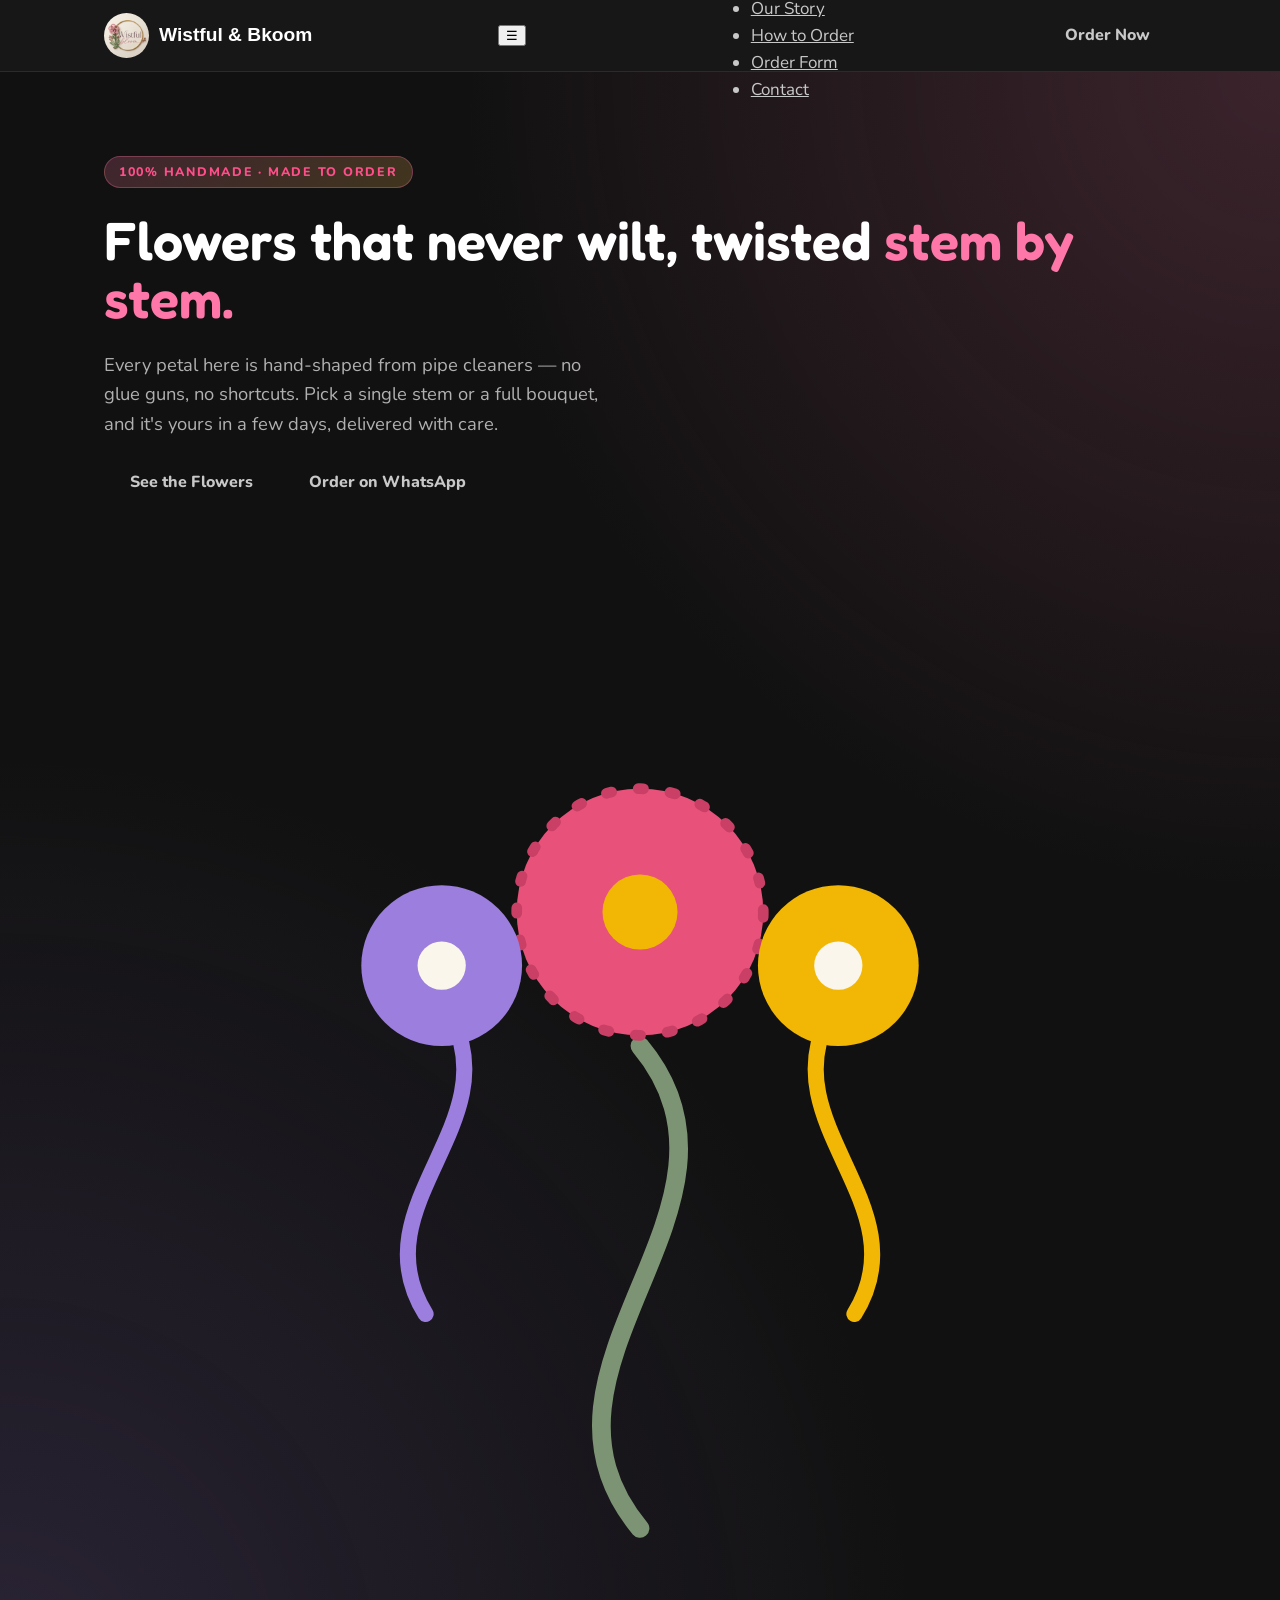
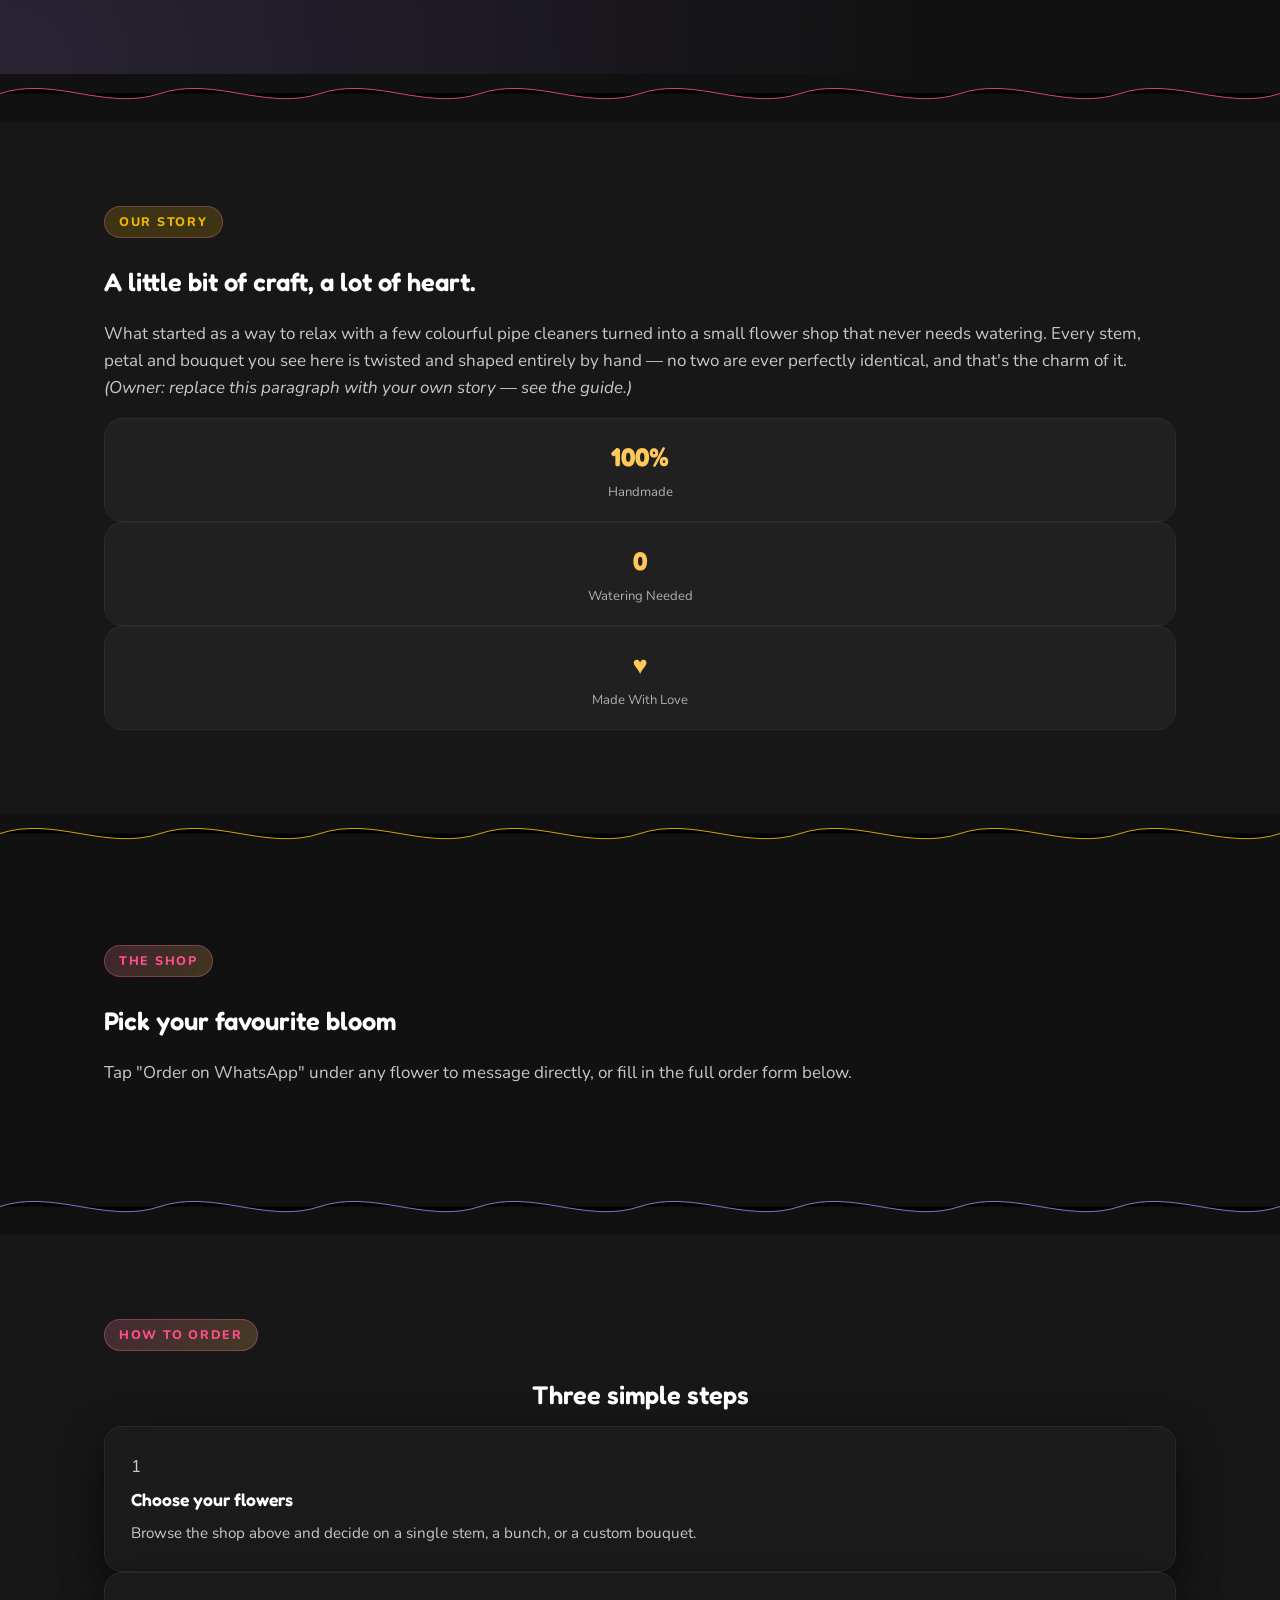
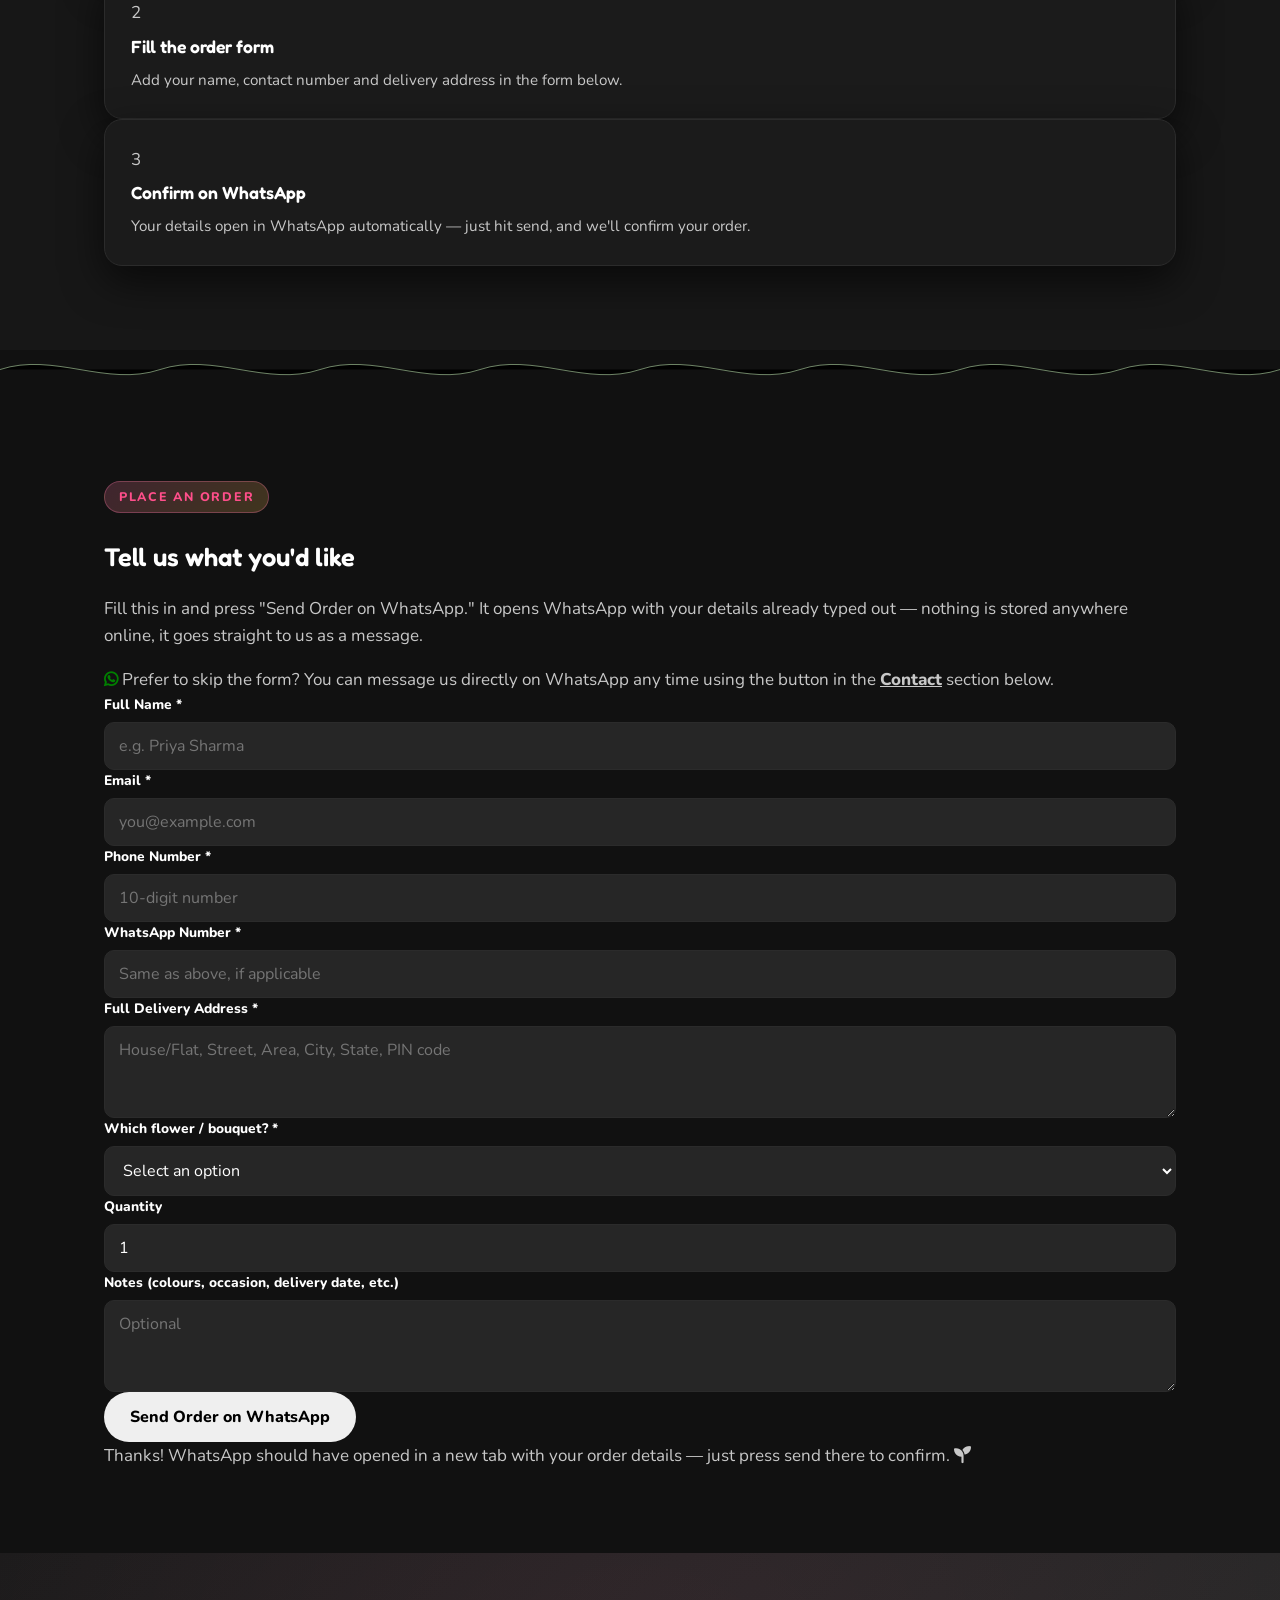
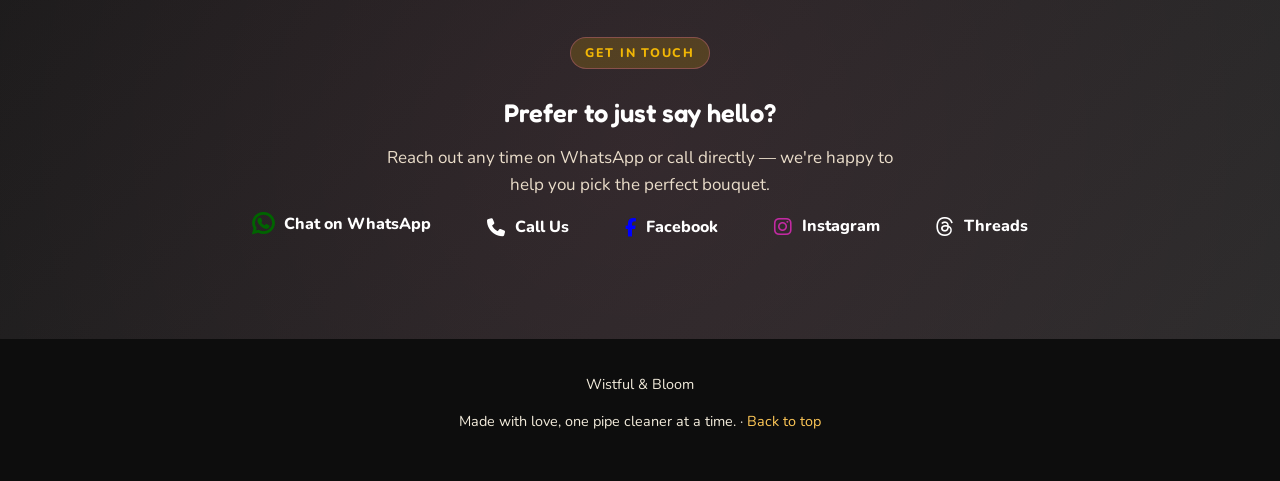
<file: Bloom.html>
<!doctype html>
<html lang="en">

<head>
    <meta charset="UTF-8" />
    <meta name="viewport" content="width=device-width, initial-scale=1.0" />
    <title>Bloom &amp; Wire — Handmade Pipe Cleaner Flowers</title>
    <link rel="stylesheet" href="https://cdnjs.cloudflare.com/ajax/libs/font-awesome/6.7.2/css/all.min.css" />
    <meta name="description"
        content="Handmade pipe cleaner flowers and bouquets, made stem by stem. Order directly on WhatsApp." />

    <!--
  =========================================================================
  HOW THIS FILE IS ORGANIZED (read this first!)
  =========================================================================
  1. FONTS + STYLE (the <style> block) — controls colors, fonts, spacing.
  2. BODY — the actual content of the page (text, sections, form).
  3. SCRIPT (bottom of the file) — a CONFIG box with YOUR shop details,
     and the list of PRODUCTS you sell. This is the ONLY place you
     should need to type in your own information.

  Anywhere you see the word EDIT in a comment like this one, that is a
  spot meant for you to change. Everything else you can leave alone.
  =========================================================================
-->

    <link rel="preconnect" href="https://fonts.googleapis.com" />
    <link rel="preconnect" href="https://fonts.gstatic.com" crossorigin />
    <link rel="stylesheet" href="BloomStyle.css">
    <link
        href="https://fonts.googleapis.com/css2?family=Fredoka:wght@500;600;700&family=Nunito:wght@400;600;700;800&family=Caveat:wght@600&display=swap"
        rel="stylesheet" />


</head>

<body>
    <!-- Hidden SVG filter that gives every "wire divider" its fuzzy, chenille-stem texture -->
    <svg width="0" height="0" style="position: absolute">
        <filter id="fuzzy-filter" x="-20%" y="-200%" width="140%" height="500%">
            <feTurbulence type="fractalNoise" baseFrequency="0.9" numOctaves="2" seed="7" result="noise" />
            <feDisplacementMap in="SourceGraphic" in2="noise" scale="5" />
        </filter>
    </svg>

    <!-- ============================= NAV ============================= -->
    <header>
        <nav class="nav">
            <a href="#top" class="logo">
                <img src="images/MainLogo.png" alt="" style="height: 45px; width: 45px; border-radius: 50%" />
                <span id="nav-shop-name">Wistful &amp; Bkoom</span>
            </a>
            <button class="menu-toggle" id="menuToggle" aria-label="Open menu" aria-expanded="false">
                &#9776;
            </button>
            <ul class="nav-links" id="navLinks">
                <li><a href="#shop">Shop</a></li>
                <li><a href="#story">Our Story</a></li>
                <li><a href="#how">How to Order</a></li>
                <li><a href="#order">Order Form</a></li>
                <li><a href="#contact">Contact</a></li>
            </ul>
            <div class="nav-cta">
                <!-- <a href="#order" class="btn btn-primary btn-sm"><span class="long">Order&nbsp;</span>Now</a> -->
                <a href="#order" class="btn btn-primary btn-sm">Order Now</a>
            </div>
        </nav>
    </header>

    <!-- ============================= HERO ============================= -->
    <main id="top">
        <section class="hero">
            <div class="wrap hero-grid">
                <div>
                    <span class="eyebrow">100% Handmade &middot; Made to Order</span>
                    <h1>
                        Flowers that never wilt, twisted
                        <span class="accent">stem by stem.</span>
                    </h1>
                    <p class="lead">
                        Every petal here is hand-shaped from pipe cleaners — no glue guns,
                        no shortcuts. Pick a single stem or a full bouquet, and it's yours
                        in a few days, delivered with care.
                    </p>
                    <div class="hero-actions">
                        <a href="#shop" class="btn btn-primary">See the Flowers</a>
                        <a href="#order" class="btn btn-dark">Order on WhatsApp</a>
                    </div>
                </div>
                <div class="hero-art" aria-hidden="true">
                    <svg viewBox="0 0 400 400">
                        <g stroke-linecap="round" fill="none">
                            <path d="M200 380 C 150 320, 250 260, 200 200" stroke="#7C9473" stroke-width="7" />
                            <circle cx="200" cy="150" r="46" fill="#E8527A" />
                            <circle cx="200" cy="150" r="46" fill="none" stroke="#C93F65" stroke-width="4"
                                stroke-dasharray="2 10" />
                            <circle cx="200" cy="150" r="14" fill="#F2B705" />
                            <path d="M120 300 C 95 260, 150 230, 130 190" stroke="#9B7EDE" stroke-width="6" />
                            <circle cx="126" cy="170" r="30" fill="#9B7EDE" />
                            <circle cx="126" cy="170" r="9" fill="#FBF6EC" />
                            <path d="M280 300 C 305 260, 250 230, 270 190" stroke="#F2B705" stroke-width="6" />
                            <circle cx="274" cy="170" r="30" fill="#F2B705" />
                            <circle cx="274" cy="170" r="9" fill="#FBF6EC" />
                        </g>
                    </svg>
                </div>
            </div>
        </section>

        <div class="wire-divider" aria-hidden="true">
            <svg viewBox="0 0 1440 44" preserveAspectRatio="none">
                <path class="wire-path" stroke="#E8527A"
                    d="M0,22 C 60,2 120,42 180,22 C240,2 300,42 360,22 C420,2 480,42 540,22 C600,2 660,42 720,22 C780,2 840,42 900,22 C960,2 1020,42 1080,22 C1140,2 1200,42 1260,22 C1320,2 1380,42 1440,22" />
            </svg>
        </div>

        <!-- ============================= STORY ============================= -->
        <section class="story" id="story">
            <div class="wrap story-grid">
                <div>
                    <span class="eyebrow" style="background: rgba(242, 183, 5, 0.18); color: #f2b705">Our Story</span>
                    <h2>A little bit of craft, a lot of heart.</h2>
                </div>
                <div>
                    <p id="story-text">
                        What started as a way to relax with a few colourful pipe cleaners
                        turned into a small flower shop that never needs watering. Every
                        stem, petal and bouquet you see here is twisted and shaped
                        entirely by hand — no two are ever perfectly identical, and that's
                        the charm of it.
                        <em>(Owner: replace this paragraph with your own story — see the
                            guide.)</em>
                    </p>
                    <div class="story-facts">
                        <div class="fact">
                            <div class="num">100%</div>
                            <div class="label">Handmade</div>
                        </div>
                        <div class="fact">
                            <div class="num">0</div>
                            <div class="label">Watering Needed</div>
                        </div>
                        <div class="fact">
                            <div class="num">&hearts;</div>
                            <div class="label">Made With Love</div>
                        </div>
                    </div>
                </div>
            </div>
        </section>

        <div class="wire-divider" aria-hidden="true">
            <svg viewBox="0 0 1440 44" preserveAspectRatio="none">
                <path class="wire-path" stroke="#F2B705"
                    d="M0,22 C 60,2 120,42 180,22 C240,2 300,42 360,22 C420,2 480,42 540,22 C600,2 660,42 720,22 C780,2 840,42 900,22 C960,2 1020,42 1080,22 C1140,2 1200,42 1260,22 C1320,2 1380,42 1440,22" />
            </svg>
        </div>

        <!-- ============================= SHOP ============================= -->
        <section class="shop" id="shop">
            <div class="wrap">
                <div class="shop-head">
                    <span class="eyebrow">The Shop</span>
                    <h2>Pick your favourite bloom</h2>
                    <p>
                        Tap "Order on WhatsApp" under any flower to message directly, or
                        fill in the full order form below.
                    </p>
                </div>
                <div class="grid-products" id="productGrid">
                    <!-- Product cards are generated automatically from the PRODUCTS list at the bottom of this file -->
                </div>
            </div>
        </section>

        <div class="wire-divider" aria-hidden="true">
            <svg viewBox="0 0 1440 44" preserveAspectRatio="none">
                <path class="wire-path" stroke="#9B7EDE"
                    d="M0,22 C 60,2 120,42 180,22 C240,2 300,42 360,22 C420,2 480,42 540,22 C600,2 660,42 720,22 C780,2 840,42 900,22 C960,2 1020,42 1080,22 C1140,2 1200,42 1260,22 C1320,2 1380,42 1440,22" />
            </svg>
        </div>

        <!-- ============================= HOW TO ORDER ============================= -->
        <section class="how" id="how">
            <div class="wrap">
                <div class="shop-head">
                    <span class="eyebrow">How To Order</span>
                    <h2>Three simple steps</h2>
                </div>
                <div class="how-steps">
                    <div class="step">
                        <div class="step-num">1</div>
                        <h3>Choose your flowers</h3>
                        <p>
                            Browse the shop above and decide on a single stem, a bunch, or a
                            custom bouquet.
                        </p>
                    </div>
                    <div class="step">
                        <div class="step-num">2</div>
                        <h3>Fill the order form</h3>
                        <p>
                            Add your name, contact number and delivery address in the form
                            below.
                        </p>
                    </div>
                    <div class="step">
                        <div class="step-num">3</div>
                        <h3>Confirm on WhatsApp</h3>
                        <p>
                            Your details open in WhatsApp automatically — just hit send, and
                            we'll confirm your order.
                        </p>
                    </div>
                </div>
            </div>
        </section>

        <div class="wire-divider" aria-hidden="true">
            <svg viewBox="0 0 1440 44" preserveAspectRatio="none">
                <path class="wire-path" stroke="#7C9473"
                    d="M0,22 C 60,2 120,42 180,22 C240,2 300,42 360,22 C420,2 480,42 540,22 C600,2 660,42 720,22 C780,2 840,42 900,22 C960,2 1020,42 1080,22 C1140,2 1200,42 1260,22 C1320,2 1380,42 1440,22" />
            </svg>
        </div>

        <!-- ============================= ORDER FORM ============================= -->
        <section id="order">
            <div class="wrap order-wrap">
                <div class="order-info">
                    <span class="eyebrow">Place An Order</span>
                    <h2>Tell us what you'd like</h2>
                    <p>
                        Fill this in and press "Send Order on WhatsApp." It opens WhatsApp
                        with your details already typed out — nothing is stored anywhere
                        online, it goes straight to us as a message.
                    </p>
                    <div class="whatsapp-note">
                        <i class="fa-brands fa-whatsapp" style="color: green; font-weight: 700; font-size: medium"></i>
                        Prefer to skip the form? You can message us directly on WhatsApp
                        any time using the button in the
                        <a href="#contact" style="color: var(--coral-dark); font-weight: 800">Contact</a>
                        section below.
                    </div>
                </div>

                <form class="order-form" id="orderForm">
                    <div class="field-row">
                        <div class="field">
                            <label for="fullName">Full Name *</label>
                            <input type="text" id="fullName" name="fullName" required placeholder="e.g. Priya Sharma" />
                        </div>
                        <div class="field">
                            <label for="email">Email *</label>
                            <input type="email" id="email" name="email" required placeholder="you@example.com" />
                        </div>
                    </div>

                    <div class="field-row">
                        <div class="field">
                            <label for="phone">Phone Number *</label>
                            <input type="tel" id="phone" name="phone" required placeholder="10-digit number" />
                        </div>
                        <div class="field">
                            <label for="whatsapp">WhatsApp Number *</label>
                            <input type="tel" id="whatsapp" name="whatsapp"
                                placeholder="Same as above, if applicable" />
                        </div>
                    </div>

                    <div class="field">
                        <label for="address">Full Delivery Address *</label>
                        <textarea id="address" name="address" rows="3" required
                            placeholder="House/Flat, Street, Area, City, State, PIN code"></textarea>
                    </div>

                    <div class="field-row">
                        <div class="field">
                            <label for="product">Which flower / bouquet? *</label>
                            <select id="product" name="product" required>
                                <option value="" disabled selected>Select an option</option>
                                <!-- Options are added automatically from the PRODUCTS list -->
                                <option value="Custom / Other (see notes)">
                                    Custom / Other (see notes)
                                </option>
                            </select>
                        </div>
                        <div class="field">
                            <label for="quantity">Quantity</label>
                            <input type="number" id="quantity" name="quantity" min="1" value="1" />
                        </div>
                    </div>

                    <div class="field">
                        <label for="notes">Notes (colours, occasion, delivery date, etc.)</label>
                        <textarea id="notes" name="notes" rows="3" placeholder="Optional"></textarea>
                    </div>

                    <button type="submit" class="btn btn-primary" style="justify-self: start">
                        Send Order on WhatsApp
                    </button>
                    <div class="form-msg success" id="formMsg">
                        Thanks! WhatsApp should have opened in a new tab with your order
                        details — just press send there to confirm.
                        <i class="fa-solid fa-seedling"></i>
                    </div>
                </form>
            </div>
        </section>

        <!-- ============================= CONTACT ============================= -->
        <section class="contact" id="contact">
            <div class="wrap">
                <span class="eyebrow" style="background: rgba(242, 183, 5, 0.18); color: #f2b705">Get In Touch</span>
                <h2>Prefer to just say hello?</h2>
                <p>
                    Reach out any time on WhatsApp or call directly — we're happy to
                    help you pick the perfect bouquet.
                </p>
                <div class="contact-buttons">
                    <a href="#" id="waContactBtn" class="btn btn-primary" target="_blank" rel="noopener">
                        <i class="fa-brands fa-whatsapp"
                            style="color: darkgreen; font-weight: 900; font-size: 25px"></i>
                        <span>Chat on WhatsApp</span>
                    </a>
                    <a href="#" id="callBtn" class="btn btn-outline"><i class="fa-solid fa-phone"
                            style="font-size: 18px"></i>
                        <span>Call Us</span></a>
                    <a href="https://www.facebook.com/koyel.mallick.194152" class="btn btn-outline" target="_blank"
                        rel="noopener">
                        <i class="fa-brands fa-facebook-f" style="color: blue; font-size: 18px"></i>
                        <span>Facebook</span>
                    </a>
                    <a href="https://www.instagram.com/wistful_bloom_/" class="btn btn-outline" target="_blank"
                        rel="noopener">
                        <i class="fa-brands fa-instagram" style="font-size: 20px; color: #c32aa3; fill: #c32aa3"></i>
                        <span>Instagram</span>
                    </a>
                    <a href="https://www.threads.com/@wistful_bloom_" class="btn btn-outline" target="_blank"
                        rel="noopener">
                        <i class="fa-brands fa-threads" style="font-size: 20px; color: #fff"></i>
                        <span>Threads</span>
                    </a>
                </div>
            </div>
        </section>
    </main>

    <footer>
        <div id="footerShopName">Wistful &amp; Bloom</div>
        <p>
            Made with love, one pipe cleaner at a time. &middot;
            <a href="#top">Back to top</a>
        </p>
    </footer>
    <script src="BloomScript.js"></script>


</body>

</html>
</file>
<file: BloomStyle.css>
/* Dark Theme (Default) */
:root {
    --moss: #1a1a1a;
    --moss_dark: #0d0d0d;
    --paper: #111111;
    --paper_soft: #1c1c1c;
    --coral: #ff77a8;
    --coral_dark: #ff4f8b;
    --sun: #ffc857;
    --lavender: #b68cff;
    --sage: #5bcf9b;
    --ink: #f7f7f7;
    --card: #181818;
    --border: #2b2b2b;
    --radius: 18px;
    --shadow: 0 15px 40px rgba(0, 0, 0, 0.6);
    
    --bg_main: #111111;
    --bg_alt: #171717;
    --bg_nav: rgba(17, 17, 17, 0.95);
    --bg_card: #181818;
    --bg_box: #1b1b1b;
    --bg_input: #262626;
    --border_color: #2b2b2b;
    --text_primary: #ffffff;
    --text_secondary: #c8c8c8;
    --text_muted: #b0b0b0;
    --btn_outline_text: #ffffff;
    --btn_outline_border: rgba(255, 255, 255, 0.2);
    --btn_outline_hover: rgba(255, 255, 255, 0.08);
    --header_height: 72px;
}

/* Light Theme Variables */
body.light_theme {
    --bg_main: #FBF6EC;
    --bg_alt: #F3ECDC;
    --bg_nav: rgba(251, 246, 236, 0.95);
    --bg_card: #ffffff;
    --bg_box: #ffffff;
    --bg_input: #F3ECDC;
    --border_color: #7C9473;
    --text_primary: #2B2A28;
    --text_secondary: #2B2A28;
    --text_muted: #213228;
    --btn_outline_text: #2b2a28;
    --btn_outline_border: rgba(43, 42, 40, 0.2);
    --btn_outline_hover: rgba(43, 42, 40, 0.05);
    --shadow: 0 10px 30px rgba(43, 42, 40, 0.12);
    --moss: #2F4538;
    --moss_dark: #213228;
}

body.light_theme .hero {
    background: 
        radial-gradient(circle at top right, rgba(242, 183, 5, 0.12), transparent 45%),
        radial-gradient(circle at bottom left, rgba(155, 126, 222, 0.1), transparent 40%),
        var(--bg_main);
}

* {
    box-sizing: border-box;
}

html {
    scroll-behavior: smooth;
    overflow-x: hidden;
}

body {
    margin: 0;
    width: 100%;
    overflow-x: hidden;
    background: var(--bg_main);
    color: var(--text_secondary);
    font-family: "Nunito", sans-serif;
    font-size: 17px;
    line-height: 1.6;
    transition: background 0.3s ease, color 0.3s ease;
    padding-top: var(--header_height);
}

h1, h2, h3, .display {
    font-family: "Fredoka", sans-serif;
    font-weight: 600;
    margin: 0 0 0.4em 0;
    color: var(--text_primary);
}

.handwritten {
    font-family: "Caveat", cursive;
    font-weight: 600;
}

a {
    color: inherit;
    transition: color 0.2s ease;
}

img {
    max-width: 100%;
    height: auto;
    display: block;
}

.wrap {
    max-width: 1120px;
    margin: 0 auto;
    padding: 0 24px;
    width: 100%;
}

section {
    padding: 84px 0;
}

/* ---------- CUSTOM ANIMATIONS & HIGHLIGHTS ---------- */

.eyebrow {
    display: inline-block;
    gap: 6px;
    font-family: "Nunito", sans-serif;
    font-weight: 800;
    letter-spacing: 0.14em;
    text-transform: uppercase;
    font-size: 0.78rem;
    color: var(--coral_dark);
    background: linear-gradient(135deg, rgba(255, 119, 168, 0.2), rgba(255, 200, 87, 0.2));
    padding: 5px 14px;
    border-radius: 999px;
    margin-bottom: 16px;
    border: 1px solid rgba(255, 119, 168, 0.3);
    position: relative;
    overflow: hidden;
    animation: badgePop 0.8s cubic-bezier(0.34, 1.56, 0.64, 1) forwards, pulseGlow 3s infinite ease-in-out 0.8s;
}

.eyebrow::before {
    content: '';
    position: absolute;
    top: 0;
    left: -100%;
    width: 60%;
    height: 100%;
    background: linear-gradient(90deg, transparent, rgba(255, 255, 255, 0.4), transparent);
    animation: shimmer 3.5s infinite;
}

.story h2, 
.shop_head h2, 
.how h2, 
.order_info h2, 
.contact h2 {
    transition: transform 0.3s cubic-bezier(0.34, 1.56, 0.64, 1), letter-spacing 0.3s ease;
    animation: revealTitle 0.9s ease-out forwards;
}

.story h2:hover, 
.shop_head h2:hover, 
.how h2:hover, 
.order_info h2:hover, 
.contact h2:hover {
    transform: scale(1.02);
    letter-spacing: 0.02em;
}

.story_grid,
.grid_products,
.how_steps,
.order_wrap,
.contact .wrap {
    animation: fadeSlideUp 0.9s cubic-bezier(0.16, 1, 0.3, 1) forwards;
}

.btn {
    display: inline-flex;
    align-items: center;
    justify-content: center;
    gap: 10px;
    font-family: "Nunito", sans-serif;
    font-weight: 800;
    font-size: 1rem;
    padding: 14px 26px;
    border-radius: 999px;
    border: none;
    cursor: pointer;
    text-decoration: none;
    transition: transform 0.2s cubic-bezier(0.34, 1.56, 0.64, 1), box-shadow 0.25s ease, background 0.3s ease;
    will-change: transform;
    max-width: 100%;
    text-align: center;
    position: relative;
    overflow: hidden;
}

.btn:hover {
    transform: translateY(-3px) scale(1.02);
}

.btn:active {
    transform: translateY(0) scale(0.97);
}

.btn:focus-visible {
    outline: 3px solid var(--sun);
    outline-offset: 3px;
}

.btn_primary::after,
.btn_outline::after,
.btn_dark::after {
    content: '';
    position: absolute;
    top: -50%;
    left: -60%;
    width: 50%;
    height: 200%;
    background: rgba(255, 255, 255, 0.25);
    transform: rotate(30deg);
    transition: transform 0.6s ease;
    pointer-events: none;
}

.btn_primary:hover::after,
.btn_outline:hover::after,
.btn_dark:hover::after {
    transform: rotate(30deg) translate(300%, -50%);
}

.btn_primary {
    background: var(--coral);
    color: #fff;
    box-shadow: 0 8px 20px rgba(255, 119, 168, 0.25);
}

.btn_primary:hover {
    background: var(--coral_dark);
    box-shadow: 0 12px 25px rgba(255, 119, 168, 0.4);
}

.btn_outline {
    background: transparent;
    color: var(--btn_outline_text);
    border: 2px solid var(--btn_outline_border);
}

.btn_outline:hover {
    background: var(--btn_outline_hover);
    border-color: var(--btn_outline_text);
    box-shadow: 0 8px 20px rgba(255, 255, 255, 0.15);
}

.btn_dark {
    background: var(--moss);
    color: var(--text_primary);
    box-shadow: 0 8px 20px rgba(0, 0, 0, 0.25);
}

body:not(.light_theme) .btn_dark {
    color: #ffffff;
}

.btn_dark:hover {
    background: var(--moss_dark);
    box-shadow: 0 12px 25px rgba(0, 0, 0, 0.4);
}

.btn_sm {
    padding: 10px 18px;
    font-size: 0.9rem;
}

/* ---------- HEADER & NAV ---------- */
header {
    position: fixed;
    top: 0;
    left: 0;
    width: 100%;
    height: var(--header_height);
    z-index: 1000;
    background: var(--bg_alt);
    border-bottom: 1px solid var(--border_color);
    backdrop-filter: blur(15px);
    -webkit-backdrop-filter: blur(15px);
    transition: background 0.3s ease, border-color 0.3s ease, box-shadow 0.3s ease;
}

body.light_theme header {
    border-bottom: none;
    box-shadow: 0 2px 10px rgba(0, 0, 0, 0.05);
}

.nav {
    display: flex;
    align-items: center;
    justify-content: space-between;
    padding: 0 24px;
    height: 100%;
    max-width: 1120px;
    margin: 0 auto;
    position: relative;
}

.logo {
    display: flex;
    align-items: center;
    gap: 10px;
    font-family: Tahoma, Verdana, sans-serif;
    font-weight: 600;
    font-size: 1.2rem;
    color: var(--text_primary);
    text-decoration: none;
    transition: transform 0.25s ease;
}

.logo:hover {
    transform: scale(1.04);
}

.nav_links {
    display: flex;
    gap: 30px;
    list-style: none;
    margin: 0;
    padding: 0;
    font-weight: 700;
}

.nav_links a {
    position: relative;
    text-decoration: none;
    padding: 6px 2px;
    border-bottom: 2px solid transparent;
    color: var(--text_primary);
    transition: color 0.25s ease;
}

.nav_links a::after {
    content: '';
    position: absolute;
    bottom: -2px;
    left: 0;
    width: 0;
    height: 2px;
    background-color: var(--coral);
    transition: width 0.3s cubic-bezier(0.4, 0, 0.2, 1);
}

.nav_links a:hover {
    color: var(--coral);
}

.nav_links a:hover::after {
    width: 100%;
}

.nav_cta {
    display: flex;
    align-items: center;
    gap: 14px;
}

.menu_toggle {
    display: none;
    background: none;
    border: none;
    font-size: 1.6rem;
    cursor: pointer;
    color: var(--text_primary);
    transition: transform 0.2s ease;
}

.menu_toggle:active {
    transform: scale(0.9);
}

.theme_toggle_btn {
    transition: transform 0.3s cubic-bezier(0.34, 1.56, 0.64, 1);
}

.theme_toggle_btn:hover {
    transform: rotate(20deg) scale(1.15);
}

body.light_theme #themeToggleBtn {
    color: #1a1a1a !important;
}

@media (max-width: 820px) {
    .nav_links {
        position: absolute;
        top: 100%;
        left: 0;
        right: 0;
        background: var(--bg_alt);
        flex-direction: column;
        gap: 0;
        padding: 12px 24px 20px;
        border-bottom: 1px solid var(--border_color);
        display: none;
        box-shadow: 0 10px 20px rgba(0,0,0,0.3);
        animation: fadeInDown 0.3s ease forwards;
    }

    body.light_theme .nav_links {
        border-bottom: none;
        box-shadow: 0 10px 20px rgba(0, 0, 0, 0.08);
    }

    .nav_links.open {
        display: flex;
    }

    .nav_links a {
        display: block;
        padding: 12px 0;
        border-bottom: 1px solid var(--border_color);
    }

    body.light_theme .nav_links a {
        border-bottom: 1px solid rgba(0, 0, 0, 0.05);
    }

    .menu_toggle {
        display: block;
    }

    .nav_cta {
        display: none;
    }
}

/* ---------- FUZZY WIRE DIVIDER ---------- */
.wire_divider {
    width: 100%;
    height: 44px;
    overflow: hidden;
    line-height: 0;
}

.wire_divider svg {
    width: 100%;
    height: 100%;
    display: block;
}

.wire_path {
    fill: none;
    stroke-width: 6;
    stroke-linecap: round;
    filter: url(#fuzzy_filter);
    transition: stroke 0.3s ease;
}

/* ---------- EVENT / SEASONAL SECTION ---------- */
.event_section {
    background: linear-gradient(180deg, var(--bg_alt) 0%, var(--bg_main) 100%);
    border-top: 1px solid var(--border_color);
    border-bottom: 1px solid var(--border_color);
    padding: 84px 0;
}

.event_card {
    border: 2px solid var(--sun) !important;
    box-shadow: 0 10px 30px rgba(255, 200, 87, 0.15) !important;
    position: relative;
}

.event_badge_tag {
    position: absolute;
    top: 12px;
    right: 12px;
    background: var(--coral);
    color: #ffffff;
    font-size: 0.75rem;
    font-weight: 800;
    padding: 4px 10px;
    border-radius: 999px;
    z-index: 5;
    box-shadow: 0 4px 10px rgba(0, 0, 0, 0.3);
}

/* ---------- HERO ---------- */
.hero {
    background: var(--bg_main);
}

body:not(.light_theme) .hero {
    background:
        radial-gradient(circle at top right, rgba(255, 119, 168, 0.18), transparent 40%),
        radial-gradient(circle at bottom left, rgba(182, 140, 255, 0.15), transparent 45%),
        var(--bg_main);
}

.hero_grid {
    display: grid;
    grid-template-columns: 1.1fr 0.9fr;
    gap: 48px;
    align-items: center;
}

.hero h1 {
    font-size: clamp(2.2rem, 4.2vw, 3.4rem);
    line-height: 1.08;
    color: var(--text_primary);
    animation: fadeInLeft 0.8s ease forwards;
    animation-delay: 0.15s;
    opacity: 0;
}

.hero p {
    color: var(--text_secondary);
}

.hero h1 .accent {
    color: #ff77a8;
}

.hero p.lead {
    text-align: left;
    font-size: 1.15rem;
    max-width: 46ch;
    color: var(--text_muted);
    animation: fadeInLeft 0.8s ease forwards;
    animation-delay: 0.3s;
    opacity: 0;
}

.hero_actions {
    display: flex;
    gap: 14px;
    margin-top: 26px;
    flex-wrap: wrap;
    animation: fadeInUp 0.8s ease forwards;
    animation-delay: 0.45s;
    opacity: 0;
}

.hero_art {
    position: relative;
    aspect-ratio: 1/1;
    display: flex;
    align-items: center;
    justify-content: center;
    animation: fadeInUp 1s ease forwards 0.2s, floatAnimation 6s ease-in-out infinite 1.2s;
    opacity: 0;
}

.hero_art svg {
    width: 100%;
    height: 100%;
}

@media (max-width: 820px) {
    section {
        padding: 56px 0;
    }

    .hero_grid {
        grid-template-columns: 1fr;
        text-align: center;
    }

    .hero p.lead {
        margin-left: auto;
        margin-right: auto;
        text-align: center;
    }

    .hero_actions {
        justify-content: center;
    }

    .hero_art {
        max-width: 300px;
        margin: 0 auto;
    }
}

/* ---------- OUR STORY ---------- */
.story {
    background: var(--bg_alt);
    color: var(--text_secondary);
    transition: background 0.3s ease;
}

.story h2 {
    color: var(--text_primary);
}

.story_grid {
    display: grid;
    grid-template-columns: 0.9fr 1.1fr;
    gap: 56px;
    align-items: center;
}

.story p {
    color: var(--text_secondary);
}

.story_facts {
    display: grid;
    grid-template-columns: repeat(3, 1fr);
    gap: 18px;
    margin-top: 30px;
}

.fact {
    background: rgba(255, 255, 255, 0.04);
    border: 1px solid var(--border_color);
    border-radius: var(--radius);
    padding: 18px;
    text-align: center;
    transition: transform 0.3s cubic-bezier(0.34, 1.56, 0.64, 1), background 0.3s ease, border-color 0.3s ease;
}

.fact:hover {
    transform: translateY(-5px);
    border-color: var(--coral);
}

body.light_theme .fact {
    background: rgba(0, 0, 0, 0.02);
}

.fact .num {
    font-family: "Fredoka", sans-serif;
    font-size: 1.6rem;
    color: var(--sun);
    font-weight: 700;
}

body.light_theme .fact .num {
    color: var(--coral_dark);
}

.fact .label {
    font-size: 0.82rem;
    color: var(--text_muted);
    margin-top: 4px;
}

@media (max-width: 820px) {
    .story_grid {
        grid-template-columns: 1fr;
    }
}

@media (max-width: 580px) {
    .story_facts {
        grid-template-columns: 1fr;
    }
}

/* ---------- THE SHOP & CATEGORY FILTERS ---------- */
.shop {
    background: var(--bg_main);
}

.shop_head {
    text-align: center;
    max-width: 640px;
    margin: 0 auto 48px;
}

.shop_head h2 {
    text-align: center;
}

.shop_head p {
    color: var(--text_muted);
}

.category_filters {
    display: flex;
    justify-content: center;
    gap: 10px;
    flex-wrap: wrap;
    margin-top: 20px;
}

.filter_btn {
    background: var(--bg_box);
    color: var(--text_primary);
    border: 1px solid var(--border_color);
    padding: 8px 18px;
    border-radius: 999px;
    font-family: "Nunito", sans-serif;
    font-weight: 700;
    font-size: 0.9rem;
    cursor: pointer;
    transition: all 0.25s ease;
}

.filter_btn:hover {
    border-color: var(--coral);
    color: var(--coral);
    transform: translateY(-2px);
}

.filter_btn.active {
    background: var(--coral);
    color: #ffffff;
    border-color: var(--coral);
    box-shadow: 0 4px 12px rgba(255, 119, 168, 0.3);
}

.grid_products {
    display: grid;
    grid-template-columns: repeat(3, 1fr);
    gap: 28px;
}

.card {
    border-radius: var(--radius);
    overflow: hidden;
    display: flex;
    flex-direction: column;
    background: var(--bg_card);
    border: 1px solid var(--border_color);
    box-shadow: var(--shadow);
    transition: transform 0.35s cubic-bezier(0.34, 1.56, 0.64, 1), box-shadow 0.35s ease, background 0.3s ease, border-color 0.3s ease;
}

.card_media {
    aspect-ratio: 4/3;
    background: linear-gradient(135deg, var(--bg_alt), var(--border_color));
    display: flex;
    align-items: center;
    justify-content: center;
    position: relative;
    overflow: hidden;
    cursor: pointer;
}

.card_media img {
    width: 100%;
    height: 100%;
    object-fit: cover;
    transition: transform 0.5s ease;
}

.card_media .placeholder_emoji {
    font-size: 3.4rem;
    transition: transform 0.3s cubic-bezier(0.34, 1.56, 0.64, 1);
}

.card_body {
    padding: 20px;
    display: flex;
    flex-direction: column;
    gap: 8px;
    flex: 1;
}

.card_body h3 {
    color: var(--text_primary);
    font-family: "Trebuchet MS", Helvetica, sans-serif;
    font-weight: 700;
    font-size: 1.15rem;
    margin: 0;
}

.card_body .desc {
    color: var(--text_muted);
    font-size: 0.94rem;
    flex: 1;
}

.card:hover {
    transform: translateY(-10px);
    border-color: rgba(255, 119, 168, 0.4);
    box-shadow: 0 25px 60px rgba(255, 119, 168, 0.18);
}

.card:hover .card_media img {
    transform: scale(1.08);
}

.card:hover .placeholder_emoji {
    transform: scale(1.2) rotate(6deg);
}

.card_foot {
    display: flex;
    align-items: center;
    justify-content: space-between;
    gap: 10px;
    margin-top: 12px;
    flex-wrap: wrap;
}

.price {
    font-family: Geneva, Verdana, sans-serif;
    font-weight: 550;
    font-size: 1.25rem;
    color: var(--text_primary);
}

.price small {
    font-family: "Nunito", sans-serif;
    font-weight: 700;
    font-size: 0.7rem;
    color: var(--sage);
}

@media (max-width: 960px) {
    .grid_products {
        grid-template-columns: repeat(2, 1fr);
    }
}

@media (max-width: 620px) {
    .grid_products {
        grid-template-columns: 1fr;
    }
    .card_foot {
        flex-direction: column;
        align-items: stretch;
    }
    .card_foot .btn {
        width: 100%;
    }
}

/* ---------- HOW TO ORDER ---------- */
.how {
    background: var(--bg_alt);
}

.how h2 {
    text-align: center;
}

.how_steps {
    display: grid;
    grid-template-columns: repeat(3, 1fr);
    gap: 26px;
    margin-top: 20px;
}

.step {
    background: var(--bg_box);
    border: 1px solid var(--border_color);
    border-radius: var(--radius);
    padding: 26px;
    box-shadow: var(--shadow);
    transition: transform 0.3s ease, background 0.3s ease, border-color 0.3s ease, box-shadow 0.3s ease;
}

.step:hover {
    transform: translateY(-5px);
    border-color: var(--coral);
    box-shadow: 0 15px 30px rgba(0, 0, 0, 0.2);
}

.step h3 {
    color: var(--text_primary);
    margin-top: 6px;    
    font-size: 1.1rem;
}

.step p {
    color: var(--text_secondary);
    font-size: 0.95rem;
    margin: 6px 0 0;
}

.step .step_num {
    font-family: "Caveat", cursive;
    font-size: 2.2rem;
    color: var(--coral);
    line-height: 1;
    display: inline-block;
    transition: transform 0.3s ease;
}

.step:hover .step_num {
    transform: scale(1.15) rotate(-5deg);
}

@media (max-width: 820px) {
    .how_steps {
        grid-template-columns: 1fr;
    }
}

/* ---------- PLACE AN ORDER (ORDER FORM) ---------- */
#order {
    background: var(--bg_main);
}

.order_wrap {
    display: grid;
    grid-template-columns: 0.9fr 1.1fr;
    gap: 48px;
    align-items: flex-start;
}

.order_info h2 {
    font-size: 2rem;
}

.order_info p {
    color: var(--text_muted);
}

.whatsapp_note {
    margin-top: 22px;
    background: var(--bg_box);
    border: 1px solid var(--border_color);
    border-left: 5px solid var(--sage);
    border-radius: 12px;
    padding: 16px 18px;
    font-size: 0.92rem;
    color: var(--text_secondary);
    box-shadow: var(--shadow);
    transition: background 0.3s ease, transform 0.25s ease;
}

.whatsapp_note:hover {
    transform: translateX(4px);
}

form.order_form {
    border-radius: var(--radius);
    padding: 30px;
    box-shadow: var(--shadow);
    display: grid;
    gap: 16px;
    background: var(--bg_box);
    border: 1px solid var(--border_color);
    transition: background 0.3s ease, border 0.3s ease;
}

.field {
    display: flex;
    flex-direction: column;
    gap: 6px;
}

.field label {
    font-weight: 800;
    font-size: 0.86rem;
    color: var(--text_primary);
}

.field input,
.field select,
.field textarea {
    font-family: "Nunito", sans-serif;
    font-size: 1rem;
    padding: 12px 14px;
    border-radius: 10px;
    border: 1px solid var(--border_color);
    background: var(--bg_input);
    color: var(--text_primary);
    transition: background 0.3s ease, border-color 0.3s ease, color 0.3s ease, box-shadow 0.25s ease, transform 0.2s ease;
    width: 100%;
}

.field input:focus,
.field select:focus,
.field textarea:focus {
    outline: none;
    border-color: var(--coral);
    box-shadow: 0 0 0 3px rgba(255, 119, 168, 0.25);
    transform: translateY(-1px);
}

.field_row {
    display: grid;
    grid-template-columns: 1fr 1fr;
    gap: 16px;
}

.form_msg {
    font-size: 0.9rem;
    padding: 12px 14px;
    border-radius: 10px;
    display: none;
    animation: fadeIn 0.4s ease forwards;
}

.form_msg.information {
    display: block;
    font-weight: bolder;
    background: rgba(207, 91, 184, 0.1);
    color: var(--coral);
    border: 1px solid rgba(207, 91, 186, 0.3);
}

.form_msg.success {
    display: block;
    font-weight: bold;
    background: rgba(91, 207, 155, 0.1);
    color: var(--sage);
    border: 1px solid rgba(91, 207, 155, 0.3);
}

/* ---------- SELLER INFO BOX ---------- */
.seller_info_box {
    margin-top: 24px;
    background: var(--bg_box);
    border: 1px solid var(--border_color);
    border-radius: var(--radius);
    padding: 20px;
    box-shadow: var(--shadow);
    transition: background 0.3s ease, border-color 0.3s ease, transform 0.3s ease;
}

.seller_info_box:hover {
    transform: translateY(-3px);
}

.seller_info_box h3 {
    font-family: 'Fredoka', sans-serif;
    font-weight: 700;
    font-size: 1.1rem;
    margin-bottom: 14px;
    display: flex;
    align-items: center;
    gap: 8px;
    color: var(--text_primary);
}

.seller_details_list {
    list-style: none;
    padding: 0;
    margin: 0;
    display: flex;
    flex-direction: column;
    gap: 12px;
}

.seller_details_list li {
    display: flex;
    align-items: flex-start;
    gap: 12px;
    font-size: 0.92rem;
    color: var(--text_secondary);
}

.seller_details_list li i {
    color: var(--coral);
    margin-top: 4px;
    width: 16px;
    text-align: center;
    transition: transform 0.25s ease;
}

.seller_details_list li:hover i {
    transform: scale(1.25);
}

.seller_details_list strong {
    color: var(--text_primary);
}

@media (max-width: 820px) {
    .order_wrap {
        grid-template-columns: 1fr;
    }

    .field_row {
        grid-template-columns: 1fr;
    }
    
    form.order_form {
        padding: 20px;
    }
}

/* ---------- GET IN TOUCH (CONTACT) ---------- */
.contact {
    background: linear-gradient(135deg, var(--moss) 0%, var(--border_color) 100%);
    color: #ffffff;
    text-align: center;
    padding: 84px 0;
    position: relative;
    overflow: hidden;
}

.contact::before {
    content: '';
    position: absolute;
    top: -50%;
    left: -50%;
    width: 200%;
    height: 200%;
    background: radial-gradient(circle, rgba(255, 119, 168, 0.08) 0%, transparent 60%);
    animation: rotateGlow 20s linear infinite;
    pointer-events: none;
}

.contact h2 {
    color: #ffffff;
    text-align: center;
}

.contact p {
    color: #eaddca;
    max-width: 520px;
    margin: 0 auto;
}

.contact_buttons {
    display: flex;
    gap: 16px;
    justify-content: center;
    flex-wrap: wrap;
    margin-top: 26px;
}

.contact_buttons .btn_primary {
    background: var(--coral);
    color: #ffffff;
    border: none;
    box-shadow: 0 4px 15px rgba(232, 82, 122, 0.4);
}

.contact_buttons .btn_primary:hover {
    background: var(--coral_dark);
}

.contact_buttons .btn_outline {
    background: transparent;
    border: 2px solid #e0dacc;
    color: #ffffff;
    transition: background 0.2s ease, border-color 0.2s ease, transform 0.2s ease;
}

.contact_buttons .btn_outline:hover {
    background: rgba(255, 255, 255, 0.1);
    border-color: #ffffff;
}

@media (max-width: 480px) {
    .contact_buttons .btn {
        width: 100%;
    }
}

/* ---------- FOOTER ---------- */
footer {
    color: #f3ecdc;
    text-align: center;
    padding: 34px 24px;
    font-size: 0.9rem;
    background: var(--moss_dark);
}

footer a {
    color: var(--sun);
    text-decoration: none;
    transition: color 0.2s ease;
}

footer a:hover {
    text-decoration: underline;
}

body.light_theme footer a {
    color: var(--coral_dark);
}

.sr_only {
    position: absolute;
    width: 1px;
    height: 1px;
    overflow: hidden;
    clip: rect(0, 0, 0, 0);
}

.btn_primary {
    background: #ff77a8;
    color: white;
}

.btn_primary:hover {
    background: #ff4f8b;
}

.btn_dark {
    background-color: #3fff0a61;
    color: var(--text_primary);
}

.btn_dark:hover {
    background: #1cc46d84;
}

/* ---------- SCROLLBARS ---------- */
::-webkit-scrollbar {
    width: 10px;
}

::-webkit-scrollbar-track {
    background: var(--bg_alt);
}

::-webkit-scrollbar-thumb {
    background: #ff77a8;
    border-radius: 20px;
    transition: background 0.3s ease;
}

::-webkit-scrollbar-thumb:hover {
    background: #ff4f8b;
}

/* ---------- AMAZON-STYLE PRODUCT MODAL ---------- */
.modal_overlay {
    position: fixed;
    top: 0;
    left: 0;
    width: 100vw;
    height: 100vh;
    background: rgba(0, 0, 0, 0.75);
    backdrop-filter: blur(5px);
    display: flex;
    align-items: center;
    justify-content: center;
    z-index: 1100;
    opacity: 0;
    visibility: hidden;
    transition: opacity 0.3s ease, visibility 0.3s ease;
    padding: 16px;
}

.modal_overlay.open {
    opacity: 1;
    visibility: visible;
}

.modal_content {
    background: var(--bg_card);
    border: 1px solid var(--border_color);
    border-radius: var(--radius);
    box-shadow: var(--shadow);
    width: 100%;
    max-width: 850px;
    max-height: 90vh;
    overflow-y: auto;
    padding: 24px;
    position: relative;
    color: var(--text_primary);
    transform: translateY(20px);
    transition: transform 0.3s ease;
}

.modal_overlay.open .modal_content {
    transform: translateY(0);
}

.modal_close {
    position: absolute;
    top: 15px;
    right: 20px;
    background: none;
    border: none;
    font-size: 2rem;
    color: var(--text_primary);
    cursor: pointer;
    line-height: 1;
    z-index: 10;
    transition: color 0.2s ease;
}

.modal_close:hover {
    color: var(--coral);
}

.modal_body {
    display: grid;
    grid-template-columns: 1fr 1fr;
    gap: 24px;
    margin-top: 10px;
}

.modal_gallery {
    display: flex;
    gap: 12px;
}

.modal_thumbnails {
    display: flex;
    flex-direction: column;
    gap: 8px;
}

.modal_thumbnails img,
.modal_thumbnails .video_thumbnail {
    width: 50px;
    height: 50px;
    border-radius: 6px;
    cursor: pointer;
    border: 2px solid transparent;
    transition: border-color 0.2s ease, transform 0.2s ease;
}

.modal_thumbnails img {
    object-fit: cover;
}

.modal_thumbnails .video_thumbnail {
    background: var(--bg_box);
    color: var(--coral);
    display: flex;
    align-items: center;
    justify-content: center;
    font-size: 1.2rem;
    border: 1px solid var(--border_color);
}

.modal_thumbnails img:hover,
.modal_thumbnails img.active,
.modal_thumbnails .video_thumbnail:hover,
.modal_thumbnails .video_thumbnail.active {
    border-color: var(--coral);
    transform: scale(1.05);
}

.modal_main_image_wrap {
    position: relative;
    flex: 1;
    aspect-ratio: 1/1;
    background: var(--bg_box);
    border-radius: 12px;
    overflow: hidden;
    display: flex;
    align-items: center;
    justify-content: center;
}

.modal_main_image_wrap img,
.modal_main_image_wrap video {
    width: 100%;
    height: 100%;
    object-fit: cover;
}

.modal_nav_btn {
    position: absolute;
    top: 50%;
    transform: translateY(-50%);
    background: rgba(0, 0, 0, 0.5);
    color: #fff;
    border: none;
    font-size: 1.2rem;
    width: 32px;
    height: 32px;
    border-radius: 50%;
    cursor: pointer;
    display: flex;
    align-items: center;
    justify-content: center;
    z-index: 5;
    transition: background 0.2s ease;
}

.modal_nav_btn:hover {
    background: var(--coral);
}

.modal_nav_btn.prev {
    left: 8px;
}

.modal_nav_btn.next {
    right: 8px;
}

.modal_details {
    display: flex;
    flex-direction: column;
    justify-content: center;
}

.modal_details h2 {
    font-size: 1.6rem;
    margin-bottom: 8px;
}

.modal_price {
    font-size: 1.4rem;
    font-weight: 700;
    color: var(--sage);
    margin-bottom: 12px;
}

.modal_details p {
    color: var(--text_secondary);
    font-size: 0.95rem;
}

@media (max-width: 650px) {
    .modal_body {
        grid-template-columns: 1fr;
    }
    
    .modal_gallery {
        flex-direction: column-reverse;
    }
    
    .modal_thumbnails {
        flex-direction: row;
        justify-content: center;
        flex-wrap: wrap;
    }
}

/* ---------- KEYFRAME ANIMATIONS ---------- */

@keyframes badgePop {
    0% {
        opacity: 0;
        transform: scale(0.8) translateY(-10px);
    }
    100% {
        opacity: 1;
        transform: scale(1) translateY(0);
    }
}

@keyframes revealTitle {
    0% {
        opacity: 0;
        transform: translateY(-12px);
    }
    100% {
        opacity: 1;
        transform: translateY(0);
    }
}

@keyframes fadeSlideUp {
    0% {
        opacity: 0;
        transform: translateY(24px);
    }
    100% {
        opacity: 1;
        transform: translateY(0);
    }
}

@keyframes shimmer {
    0% {
        left: -100%;
    }
    20%, 100% {
        left: 200%;
    }
}

@keyframes rotateGlow {
    from {
        transform: rotate(0deg);
    }
    to {
        transform: rotate(360deg);
    }
}

@keyframes fadeInLeft {
    from {
        opacity: 0;
        transform: translateX(-40px);
    }
    to {
        opacity: 1;
        transform: translateX(0);
    }
}

@keyframes fadeInUp {
    from {
        opacity: 0;
        transform: translateY(40px);
    }
    to {
        opacity: 1;
        transform: translateY(0);
    }
}

@keyframes fadeInDown {
    from {
        opacity: 0;
        transform: translateY(-15px);
    }
    to {
        opacity: 1;
        transform: translateY(0);
    }
}

@keyframes fadeIn {
    from {
        opacity: 0;
    }
    to {
        opacity: 1;
    }
}

@keyframes floatAnimation {
    0%, 100% {
        transform: translateY(0);
    }
    50% {
        transform: translateY(-12px);
    }
}

@keyframes pulseGlow {
    0%, 100% {
        box-shadow: 0 0 0 0 rgba(255, 119, 168, 0.4);
    }
    50% {
        box-shadow: 0 0 12px 4px rgba(255, 119, 168, 0.2);
    }
}
</file>
